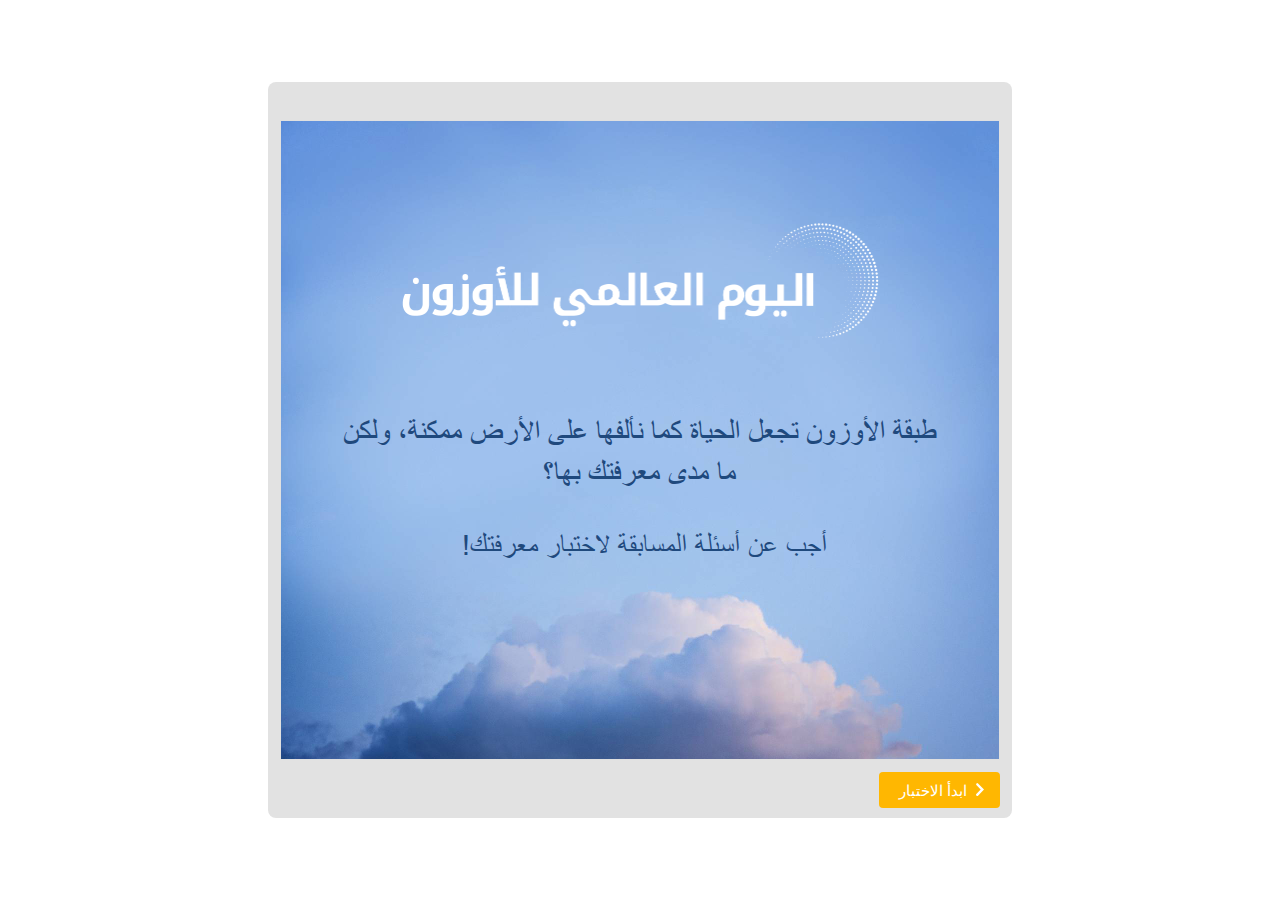
<file: V4/quiz/ar/index.html>
<!DOCTYPE html>
<!-- Created with iSpring --><!-- 744 736 --><!--version 9.7.10.30004 --><!--type html --><!--mainFolder  --><!--content quiz -->
<html>
<head>
	<meta http-equiv="X-UA-Compatible" content="IE=edge"/>
	<script src="data/browsersupport.js"></script>
	<meta http-equiv="Content-Type" content="text/html;charset=utf-8"/>
	<meta name="viewport" content="width=device-width,initial-scale=1,minimum-scale=1,maximum-scale=1,user-scalable=no"/>
	<meta name="format-detection" content="telephone=no"/>
	<meta name="apple-mobile-web-app-capable" content="yes"/>
	<meta name="apple-mobile-web-app-status-bar-style" content="black"/>
	<meta name="msapplication-tap-highlight" content="no" />
	<title>World Ozone Day Quiz</title>
	<link rel="apple-touch-icon-precomposed" href="data/apple-touch-icon.png"/>
	<link rel="shortcut icon" type="image/ico" href="data/favicon.ico"/>
	<style>
		body {
			width: 100%;
			height: 100%;
		}
		
		#preloader {
			width: 50px;
			height: 50px;
			position: absolute;
			top: 0;
			left: 0;
			bottom: 0;
			right: 0;
			margin: auto;
			border-radius: 10px;
			background-color: rgba(0, 0, 0, 0.5);
		}
		
		#preloader::after {
			content: '';
			position: absolute;
			background: url([data-uri]);
			background-size: cover;
			top: 0;
			left: 0;
			bottom: 0;
			right: 0;
			animation: preloader_spin 1s infinite linear;
			-webkit-animation: preloader_spin 1s infinite linear;
		}
		
		@keyframes preloader_spin { 0% {transform: rotate(0deg);} 100% {transform: rotate(360deg);} }
		@-webkit-keyframes preloader_spin { 0% {-webkit-transform: rotate(0deg);} 100% {-webkit-transform: rotate(360deg);}}
	</style>
	
    <script src="../functions.js"></script>
    <link rel="stylesheet" href="../styles.css" />
</head>
<body onload="determineScreensizeQuiz()">
	<div id="preloader"></div>
	<div id="content"></div>
	<script src="data/player.js?s=9dodkzydb91o-z3k2l8k0nd1u"></script>
	<script>
		var data = "[base64]/[base64]/Ysdis2Kkg2KfZhNmG2KzYp9itPC9zcGFuPjwvcD4iLCJhIjoiPHA+2K/[base64]/Ysdis2KrZgzwvc3Bhbj48L3A+IiwiYSI6IjxwPtiv2LHYrNiq2YM8L3A+IiwiciI6W10sImQiOlsi2K/[base64]/[base64]/[base64]/Ysdis2KrZgzwvc3Bhbj48L3A+IiwiYSI6IjxwPtiv2LHYrNiq2YM8L3A+IiwiciI6W10sImQiOlsi2K/[base64]/[base64]/[base64]/Ysdi5INi32KjZiti52Yog2LrZitixINmF2LHYptmKINmK2K3Ziti3INio2KfZhNij2LHYtjwvc3Bhbj48L3A+IiwiYSI6IjxwPtiv2LHYuSDYt9io2YrYudmKINi62YrYsSDZhdix2KbZiiDZitit2YrYtyDYqNin2YTYo9ix2LY8L3A+IiwiciI6W10sImQiOlsi2K/[base64]/[base64]/[base64]/[base64]/[base64]/ZiSDZhNmF2LPYqtmI2YrYp9iqINi52KfZhNmK2Kkg2YXZhiDYp9mE2KPYtNi52Kkg2YHZiNmCINin2YTYqNmG2YHYs9is2YrYqSDZitmH2K/[base64]/[base64]/[base64]/[base64]/[base64]/[base64]/[base64]/[base64]/[base64]/YqSDZgdmI2YIg2KfZhNmC2KfYsdipINin2YTZgti32KjZitipINin2YTYrNmG2YjYqNmK2KkuINmI2YPYp9mGINin2YTYp9iz2KrZhtmB2KfYryDYtNiv2YrYr9in2Ysg2YTYr9ix2KzYqSDYpdit2K/[base64]/ZhdinINio2K/[base64]/YqSDZgdmI2YIg2KfZhNmC2KfYsdipINin2YTZgti32KjZitipINin2YTYrNmG2YjYqNmK2KkuINmI2YPYp9mGINin2YTYp9iz2KrZhtmB2KfYryDYtNiv2YrYr9in2Ysg2YTYr9ix2KzYqSDYpdit2K/[base64]/ZhdinINio2K/[base64]/YqSDZgdmI2YIg2KfZhNmC2KfYsdipINin2YTZgti32KjZitipINin2YTYrNmG2YjYqNmK2KkuINmI2YPYp9mGINin2YTYp9iz2KrZhtmB2KfYryDYtNiv2YrYr9in2Ysg2YTYr9ix2KzYqSDYpdit2K/[base64]/ZhdinINio2K/[base64]/Ys9iq2YbZgdmO2K8g2KjYtNiv2Kkg2YHZiNmCINin2YTZgtin2LHYqSDYp9mE2YLYt9io2YrYqSDYp9mE2KzZhtmI2KjZitipLiDZiNmD2KfZhiDYp9mE2KfYs9iq2YbZgdin2K8g2LTYr9mK2K/Yp9mLINmE2K/Ysdis2Kkg2KXYrdiv2KfYqyDigJnigJnYq9mC2KjigJjigJgg2YHZiiDYt9io2YLYqSDYp9mE2KPZiNiy2YjZhiDZgdmKINin2YTYutmE2KfZgSDYp9mE2KzZiNmKINmE2YTYo9ix2LYuINmB2Yog2KfZhNio2K/[base64]/Yp9mLINmE2K/[base64]/[base64]/[base64]/Yp9mGINin2YTYo9mI2LLZiNmGLiDZiNiq2Y/[base64]/Yp9mGINin2YTYo9mI2LLZiNmGLiDZiNiq2Y/[base64]/YqSDZhNmE2KPZiNiy2YjZhi4g2YjZhdix2YPYqNin2Kog2KfZhNmD2LHYqNmI2YYg2KfZhNmD2YTZiNix2YjZgdmE2YjYsdmK2Kkg2YfZiiDYo9mH2YUg2KfZhNmF2YjYp9ivINin2YTZhdiz2KrZhtmB2K/YqSDZhNmE2KPZiNiy2YjZhiDZhNij2YbZh9inINiq2LPYqtiu2K/[base64]/[base64]/ZhSDZhdmI2KfYryDYo9iu2LHZiSDZhdiz2KrZhtmB2K/YqSDZhNmE2KPZiNiy2YjZhiDZgdmKINmE2YjYrdin2Kog2YLZitin2K/[base64]/YqSDZhNmE2KPZiNiy2YjZhiDYp9mE2YXYs9mF2KfYqSDYqNin2YTZh9in2YTZiNmG2KfYqiDYqtmP2LPYqtiu2K/[base64]/ZhSDZhdmI2KfYryDYo9iu2LHZiSDZhdiz2KrZhtmB2K/YqSDZhNmE2KPZiNiy2YjZhiDZgdmKINmE2YjYrdin2Kog2YLZitin2K/[base64]/YqSDZhNmE2KPZiNiy2YjZhiDYp9mE2YXYs9mF2KfYqSDYqNin2YTZh9in2YTZiNmG2KfYqiDYqtmP2LPYqtiu2K/[base64]/[base64]/ZhSDZhdmI2KfYryDYo9iu2LHZiSDZhdiz2KrZhtmB2K/YqSDZhNmE2KPZiNiy2YjZhiDZgdmKINmE2YjYrdin2Kog2YLZitin2K/[base64]/YqSDZhNmE2KPZiNiy2YjZhiDYp9mE2YXYs9mF2KfYqSDYqNin2YTZh9in2YTZiNmG2KfYqiDYqtmP2LPYqtiu2K/[base64]/ZhSDZhdmI2KfYryDYo9iu2LHZiSDZhdiz2KrZhtmB2K/YqSDZhNmE2KPZiNiy2YjZhiDZgdmKINmE2YjYrdin2Kog2YLZitin2K/[base64]/YqSDZhNmE2KPZiNiy2YjZhiDYp9mE2YXYs9mF2KfYqSDYqNin2YTZh9in2YTZiNmG2KfYqiDYqtmP2LPYqtiu2K/[base64]/[base64]/[base64]/[base64]/[base64]/[base64]/[base64]/ZiNi22Y7YuSDYttmI2KfYqNi3INmE2KfYs9iq2K7Yr9in2YUg2KfZhNmF2YjYp9ivINin2YTZhdiz2KrZhtmB2K/[base64]/[base64]/ZiNi22Y7YuSDYttmI2KfYqNi3INmE2KfYs9iq2K7Yr9in2YUg2KfZhNmF2YjYp9ivINin2YTZhdiz2KrZhtmB2K/[base64]/[base64]/[base64]/Yp9iqINmC2YjZitipINmI2KjYr9mI2YYg2LbZiNin2KjYtyDZgdi52KfZhNipINmD2KfZhtiqINiz2KrYqtiz2KjYqCDZgdmKINi52LXYsSDYrNmE2YrYr9mKINis2K/[base64]/YqSDYp9mE2KrYs9io2Kgg2YHZiiDYp9mE2KfYrdiq2KjYp9izINin2YTYrdix2KfYsdmKINmI2YTZiNmE2Kcg2KfZhNi22YjYp9io2Lcg2KfZhNmB2LnYp9mE2Kkg2YTZg9in2YbYqiDYqtiz2KjYqNiqINmB2Yog2LLZitin2K/[base64]/[base64]/[base64]/[base64]/[base64]/ZiNmGINit2K/ZiNirINiy2YrYp9iv2KfYqiDZgdmKINiv2LHYrNin2Kog2KfZhNit2LHYp9ix2Kkg2KrZgtiv2LEg2KjZhdinINmK2LLZitivINi52YYg2K/Ysdis2KrZitmGINmF2KbZiNmK2KrZitmGINmB2Yog2KfZhNmF2YbYp9i32YIg2KfZhNmF2K/[base64]/[base64]/[base64]/ZiNmGINit2K/ZiNirINiy2YrYp9iv2KfYqiDZgdmKINiv2LHYrNin2Kog2KfZhNit2LHYp9ix2Kkg2KrZgtiv2LEg2KjZhdinINmK2LLZitivINi52YYg2K/Ysdis2KrZitmGINmF2KbZiNmK2KrZitmGINmB2Yog2KfZhNmF2YbYp9i32YIg2KfZhNmF2K/[base64]/[base64]/Yp9iqINmB2Yog2K/Ysdis2KfYqiDYp9mE2K3Ysdin2LHYqSDYqtmC2K/[base64]/[base64]/Ysdis2KfYqiDZhdim2YjZitipINmB2Yog2KfZhNmC2LfYqCDYp9mE2LTZhdin2YTZijwvcD4iLCJyIjpbXSwiZCI6WyIg2YXYsdmD2KjYp9iqINin2YTZg9ix2KjZiNmGINin2YTZg9mE2YjYsdmI2YHZhNmI2LHZitipINi62KfYstin2Kog2LTYr9mK2K/[base64]/[base64]/[base64]/[base64]/Yp9ivINiq2YTZiNirINin2YTZh9mI2KfYoTwvc3Bhbj48L3A+IiwiYSI6IjxwPtiz2YrYstiv2KfYryDYqtmE2YjYqyDYp9mE2YfZiNin2KE8L3A+IiwiciI6W10sImQiOlsi2LPZitiy2K/[base64]/ZiSDZh9iw2Ycg2KfZhNi12YTYp9iqINmB2Yog2KPZhiDYqNi52LYg2KfZhNmF2YjYp9ivINin2YTZhdiz2KrZhtmB2K/YqSDZhNmE2KPZiNiy2YjZhtiMINmI2YXZhtmH2Kcg2YXYsdmD2KjYp9iqINin2YTZg9ix2KjZiNmGINin2YTZg9mE2YjYsdmI2YHZhNmI2LHZitip2Iwg2LrYp9iy2KfYqiDZhdiz2KjYqNipINmE2YTYp9it2KrYqNin2LMg2KfZhNit2LHYp9ix2Yog2KfZhNi02K/[base64]/[base64]/[base64]/[base64]/YpzwvcD4iLCJyIjpbXSwiZCI6WyLZhNin2Iwg2KfYs9iq2YbZgdin2K8g2KfZhNij2YjYstmI2YYg2YTZitizINin2YTYs9io2Kgg2KfZhNix2KbZitiz2Yog2YTYqti62YrYsSDYp9mE2YXZhtin2K4g2KfZhNi52KfZhNmF2YrYjCDZhNmD2YYg2YTYo9it2K/[base64]/[base64]/[base64]/[base64]/[base64]/[base64]/[base64]/ZiSDZh9iw2Ycg2KfZhNi12YTYp9iqINmB2Yog2KPZhiDYqNi52LYg2KfZhNmF2YjYp9ivINin2YTZhdiz2KrZhtmB2K/YqSDZhNmE2KPZiNiy2YjZhtiMINmI2YXZhtmH2Kcg2YXYsdmD2KjYp9iqINin2YTZg9ix2KjZiNmGINin2YTZg9mE2YjYsdmI2YHZhNmI2LHZitip2Iwg2LrYp9iy2KfYqiDZhdiz2KjYqNipINmE2YTYp9it2KrYqNin2LMg2KfZhNit2LHYp9ix2Yog2KfZhNi02K/[base64]/[base64]/ZiSDZh9iw2Ycg2KfZhNi12YTYp9iqINmB2Yog2KPZhiDYqNi52LYg2KfZhNmF2YjYp9ivINin2YTZhdiz2KrZhtmB2K/YqSDZhNmE2KPZiNiy2YjZhtiMINmI2YXZhtmH2Kcg2YXYsdmD2KjYp9iqINin2YTZg9ix2KjZiNmGINin2YTZg9mE2YjYsdmI2YHZhNmI2LHZitip2Iwg2LrYp9iy2KfYqiDZhdiz2KjYqNipINmE2YTYp9it2KrYqNin2LMg2KfZhNit2LHYp9ix2Yog2KfZhNi02K/[base64]/[base64]/ZiSDZh9iw2Ycg2KfZhNi12YTYp9iqINmB2Yog2KPZhiDYqNi52LYg2KfZhNmF2YjYp9ivINin2YTZhdiz2KrZhtmB2K/YqSDZhNmE2KPZiNiy2YjZhtiMINmI2YXZhtmH2Kcg2YXYsdmD2KjYp9iqINin2YTZg9ix2KjZiNmGINin2YTZg9mE2YjYsdmI2YHZhNmI2LHZitip2Iwg2LrYp9iy2KfYqiDZhdiz2KjYqNipINmE2YTYp9it2KrYqNin2LMg2KfZhNit2LHYp9ix2Yog2KfZhNi02K/[base64]/[base64]/ZiSDZh9iw2Ycg2KfZhNi12YTYp9iqINmB2Yog2KPZhiDYqNi52LYg2KfZhNmF2YjYp9ivINin2YTZhdiz2KrZhtmB2K/YqSDZhNmE2KPZiNiy2YjZhtiMINmI2YXZhtmH2Kcg2YXYsdmD2KjYp9iqINin2YTZg9ix2KjZiNmGINin2YTZg9mE2YjYsdmI2YHZhNmI2LHZitip2Iwg2LrYp9iy2KfYqiDZhdiz2KjYqNipINmE2YTYp9it2KrYqNin2LMg2KfZhNit2LHYp9ix2Yog2KfZhNi02K/[base64]/[base64]/[base64]/[base64]/Yp9mLINmB2Yog2KfZhNij2YjYstmI2YYg2YHZiNmCINmF2YbYt9mC2Kkg2KfZhNmC2LfYqCDYp9mE2KzZhtmI2KjZii4g2YjYqtit2LXZhCDYudmE2Ykg2KPYr9in2Kkg2KzYr9mK2K/[base64]/[base64]/[base64]/Yq9iqINmG2KrYp9im2Kwg2YfYsNmHINin2YTYr9ix2KfYs9ipINi22KzYqSDZg9io2YrYsdipINmI2KzYudmE2Kog2KfZhNi52KfZhNmFINmK2KrYrdivINmE2YTYqtmI2LXZhCDYpdmE2Ykg2K3ZhC4g2YjZgtivINin2LPYqtmG2K/ZiNinINmB2Yog2K/[base64]/Yp9ipINis2K/Zitiv2Kkg2YTZg9mG2YfYpyDYo9i42YfYsdiqINin2YTZhtiq2KfYptisINiw2KfYqtmH2KcuINmI2LnZhNmJINmF2K/Yp9ixINin2YTYs9mG2YjYp9iqINin2YTYrtmF2LMg2KfZhNiq2KfZhNmK2Kkg2KrYudin2YjZhiDYrNmIINmB2LHZhdin2YYg2YjYrNmI2YbYp9ir2KfZhiDYtNin2YbZg9mE2YrZhiDZiNio2LHZitin2YYg2LrYp9ix2K/[base64]/[base64]/[base64]/[base64]/[base64]/[base64]/[base64]/Yp9ipINis2K/Zitiv2Kkg2YTZg9mG2YfYpyDYo9i42YfYsdiqINin2YTZhtiq2KfYptisINiw2KfYqtmH2KcuINmI2LnZhNmJINmF2K/Yp9ixINin2YTYs9mG2YjYp9iqINin2YTYrtmF2LMg2KfZhNiq2KfZhNmK2Kkg2KrYudin2YjZhiDYrNmIINmB2LHZhdin2YYg2YjYrNmI2YbYp9ir2KfZhiDYtNin2YbZg9mE2YrZhiDZiNio2LHZitin2YYg2LrYp9ix2K/[base64]/[base64]/Yp9mLINmB2Yog2KfZhNij2YjYstmI2YYg2YHZiNmCINmF2YbYt9mC2Kkg2KfZhNmC2LfYqCDYp9mE2KzZhtmI2KjZii4g2YjYqtit2LXZhCDYudmE2Ykg2KPYr9in2Kkg2KzYr9mK2K/[base64]/[base64]/Yq9iqINmG2KrYp9im2Kwg2YfYsNmHINin2YTYr9ix2KfYs9ipINi22KzYqSDZg9io2YrYsdipINmI2KzYudmE2Kog2KfZhNi52KfZhNmFINmK2KrYrdivINmE2YTYqtmI2LXZhCDYpdmE2Ykg2K3ZhC4g2YjZgtivINin2LPYqtmG2K/ZiNinINmB2Yog2K/[base64]/[base64]/[base64]/YsdmH2Kcg2KfZhNiz2YrYp9ix2KfYqjwvcD4iLCJyIjpbXSwiZCI6WyLYp9mE2KfYqtmB2KfZgtmK2Kkg2KfZhNij2YjYsdmI2KjZitipINmE2K3Zhdin2YrYqSDYp9mE2KPZiNiy2YjZhiDZhNmE2KrYrtmE2LUg2KfZhNiq2K/[base64]/[base64]/[base64]/ZhdmQ2K/YqiDYp9iq2YHYp9mC2YrYqSDZgdmK2YrZhtinINmE2K3Zhdin2YrYqSDYt9io2YLYqSDYp9mE2KPZiNiy2YjZhiDYudin2YUgMTk4NSDZiNiv2K7ZhNiqINit2YrYsiDYp9mE2YbZgdin2LAg2LnYp9mFIDE5ODguINmI2YjYp9mB2YLYqiDYp9mE2K/[base64]/ZhdmQ2K/YqiDYp9iq2YHYp9mC2YrYqSDZgdmK2YrZhtinINmE2K3Zhdin2YrYqSDYt9io2YLYqSDYp9mE2KPZiNiy2YjZhiDYudin2YUgMTk4NSDZiNiv2K7ZhNiqINit2YrYsiDYp9mE2YbZgdin2LAg2LnYp9mFIDE5ODguINmI2YjYp9mB2YLYqiDYp9mE2K/[base64]/[base64]/[base64]/[base64]/[base64]/[base64]/[base64]/[base64]/[base64]/[base64]/[base64]/[base64]/[base64]/[base64]/ZitmEINmD2YrYutin2YTZiiDYr9mI2YYg2LLZitin2K/YqSDYr9ix2KzYp9iqINin2YTYrdix2KfYsdipINio2YXYpyDZiti12YQg2KXZhNmJIDAuNCDYr9ix2KzYqSDZhdim2YjZitipLiDZiNi52YTYp9mI2Kkg2LnZhNmJINiw2YTZg9iMINmB2KXZhiDYqti52K/ZitmEINmD2YrYutin2YTZiiDZitiq2YrYrSDZgdix2LXYp9mLINis2K/Zitiv2Kkg2YTYrdmB2LIg2KrYt9mI2YrYsSDZiNin2LPYqtiu2K/Yp9mFINiq2YPZhtmI2YTZiNis2YrYp9iqINiq2YPZitmK2YEg2KfZhNmH2YjYp9ihINmI2KfZhNiq2KjYsdmK2K8g2KfZhNiq2Yog2KrYqtiz2YUg2KjZg9mB2KfYodipINin2YTYt9in2YLYqS4g2YjZhdmGINi02KPZhiDYp9mE2K3YryDZhdmGINin2LPYqtiu2K/[base64]/[base64]/ZiNmE2Yog2YXZhiDYrtmE2KfZhCDYqti52K/[base64]/[base64]/[base64]/[base64]/ZhCDZhdis2YXZiNi5INin2YbYqNi52KfYq9in2Kog2LrYp9iy2KfYqiDYp9mE2KfYrdiq2KjYp9izINin2YTYrdix2KfYsdmKINin2YTYudin2YTZhdmK2Kkg2LnZhNmJINmF2K/[base64]/ZiNmE2Yog2YXZhiDYrtmE2KfZhCDYqti52K/[base64]/[base64]/[base64]/[base64]/ZhCDZhdis2YXZiNi5INin2YbYqNi52KfYq9in2Kog2LrYp9iy2KfYqiDYp9mE2KfYrdiq2KjYp9izINin2YTYrdix2KfYsdmKINin2YTYudin2YTZhdmK2Kkg2LnZhNmJINmF2K/[base64]/YudmFINin2YTYqti52KfZiNmGINin2YTYr9mI2YTZiiDZhdmGINiu2YTYp9mEINiq2LnYr9mK2YQg2YPZiti62KfZhNmKINin2YTYsNmKINin2LnYqtmP2YXZkNivINi52KfZhSAyMDE2LiDZiNmK2LbYuSDYqti52K/ZitmEINmD2YrYutin2YTZiiDYttmI2KfYqNi3INmE2YXYsdmD2KjYp9iqINin2YTZg9ix2KjZiNmGINin2YTZh9mK2K/[base64]/YsdmI2YHZhNmI2LHZitipINi02K/Zitiv2Kkg2KfZhNiq2LPYqNioINmB2Yog2KfZhNin2K3Yqtio2KfYsyDYp9mE2K3Ysdin2LHZii4g2YjZhdmGINiu2YTYp9mEINmI2LbYuSDYttmI2KfYqNi3INmE2YfYp9iMINmI2KrYtNis2YrYuSDYqti32YjZitixINio2K/Yp9im2YQg2KLZhdmG2Kkg2LnZhNmJINin2YTZhdmG2KfYriDZhNmE2YXZiNin2K8g2KfZhNmF2LPYqtmG2YHYr9ipINmE2YTYo9mI2LLZiNmG2Iwg2YHZhdmGINin2YTZhdiq2YjZgti5INij2YYg2YrYrdmI2YQg2KrYudiv2YrZhCDZg9mK2LrYp9mE2Yog2K/ZiNmGINiy2YrYp9iv2Kkg2K/Ysdis2KfYqiDYp9mE2K3Ysdin2LHYqSDYqNmF2Kcg2YrYtdmEINil2YTZiSAwLjQg2K/[base64]/Zh9inLiDZiNmF2YYg2KfZhNmF2YXZg9mGINij2YYg2YrYpNiv2Yog2KfZhNiu2YHYtiDYp9mE2KrYr9ix2YrYrNmKINmE2YXYsdmD2KjYp9iqINin2YTZg9ix2KjZiNmGINin2YTZh9mK2K/[base64]/ZiSDYp9mE2LPZhtmI2KfYqiDYp9mE2KPYsdio2LnZitmGINin2YTZgtin2K/[base64]/[base64]/[base64]/[base64]/[base64]/ZitmEINmD2YrYutin2YTZiiDYr9mI2YYg2LLZitin2K/YqSDYr9ix2KzYp9iqINin2YTYrdix2KfYsdipINio2YXYpyDZiti12YQg2KXZhNmJIDAuNCDYr9ix2KzYqSDZhdim2YjZitipLiDZiNi52YTYp9mI2Kkg2LnZhNmJINiw2YTZg9iMINmB2KXZhiDYqti52K/ZitmEINmD2YrYutin2YTZiiDZitiq2YrYrSDZgdix2LXYp9mLINis2K/Zitiv2Kkg2YTYrdmB2LIg2KrYt9mI2YrYsSDZiNin2LPYqtiu2K/Yp9mFINiq2YPZhtmI2YTZiNis2YrYp9iqINiq2YPZitmK2YEg2KfZhNmH2YjYp9ihINmI2KfZhNiq2KjYsdmK2K8g2KfZhNiq2Yog2KrYqtiz2YUg2KjZg9mB2KfYodipINin2YTYt9in2YLYqS4g2YjZhdmGINi02KPZhiDYp9mE2K3YryDZhdmGINin2LPYqtiu2K/[base64]/[base64]/[base64]/[base64]/[base64]/[base64]/ZitmEINmD2YrYutin2YTZiiDYr9mI2YYg2LLZitin2K/YqSDYr9ix2KzYp9iqINin2YTYrdix2KfYsdipINio2YXYpyDZiti12YQg2KXZhNmJIDAuNCDYr9ix2KzYqSDZhdim2YjZitipLiDZiNi52YTYp9mI2Kkg2LnZhNmJINiw2YTZg9iMINmB2KXZhiDYqti52K/ZitmEINmD2YrYutin2YTZiiDZitiq2YrYrSDZgdix2LXYp9mLINis2K/Zitiv2Kkg2YTYrdmB2LIg2KrYt9mI2YrYsSDZiNin2LPYqtiu2K/Yp9mFINiq2YPZhtmI2YTZiNis2YrYp9iqINiq2YPZitmK2YEg2KfZhNmH2YjYp9ihINmI2KfZhNiq2KjYsdmK2K8g2KfZhNiq2Yog2KrYqtiz2YUg2KjZg9mB2KfYodipINin2YTYt9in2YLYqS4g2YjZhdmGINi02KPZhiDYp9mE2K3YryDZhdmGINin2LPYqtiu2K/[base64]/[base64]/[base64]/[base64]/ZitmF2Kkg2KjYp9mG2KrYuNin2YU8L3NwYW4+PC9wPiIsImEiOiI8cD7YtdmK2KfZhtipINin2YTZhdi52K/Yp9iqINin2YTZgtiv2YrZhdipINio2KfZhtiq2LjYp9mFPC9wPiIsInIiOltdLCJkIjpbIti12YrYp9mG2Kkg2KfZhNmF2LnYr9in2Kog2KfZhNmC2K/[base64]/[base64]/YqSDZhNmE2KPZiNiy2YjZhi4g2YjYqNin2YTYqtit2YTZiiDYqNin2YTZhdiz2KTZiNmE2YrYqSDZgdmKINin2LPYqtiu2K/[base64]/[base64]/[base64]/[base64]/[base64]/[base64]/[base64]/[base64]/[base64]/[base64]/Yp9iqINin2YTYo9mC2K/[base64]/[base64]/Yp9iqINin2YTYo9mC2K/[base64]/[base64]/[base64]/[base64]/[base64]/[base64]/YryDZhNmE2KfYrtiq2KjYp9ixIiwiUEJfUkVTVU1FX1FVSVpfU1RBVEVfTUVTU0FHRSI6IldvdWxkIHlvdSBsaWtlIHRvIHJlc3VtZSB3aGVyZSB5b3UgbGVmdCBvZmY/[base64]/YqSDYp9mE2YXYrdin2YjZhNip2J8iLCJQQl9TRU5EX1JFUE9SVF9UT19VUkxfRkFJTEVEIjoi2YHYtNmEINmB2Yog2KXYsdiz2KfZhCDZhtiq2KfYptisINin2YTYp9iu2KrYqNin2LEg2KXZhNmJINin2YTYrtin2K/[base64]/ZiNmGINil2KzYp9io2KkuINmH2YQg2KrYsdi62Kgg2YHZiiDYp9mE2YXYqtin2KjYudipINio2K/[base64]/[base64]/[base64]";
		QuizPlayer.start("content", "9dodkzydb91o-z3k2l8k0nd1u", data, 1, "https://s4.ispringsolutions.com", false, false, "never", function(player) {
			player.initializationCompleteEvent().addHandler(function() {
				var preloader = document.getElementById("preloader");
				preloader.parentNode.removeChild(preloader);
			})
		});
	</script>
</body>
</html>
</file>
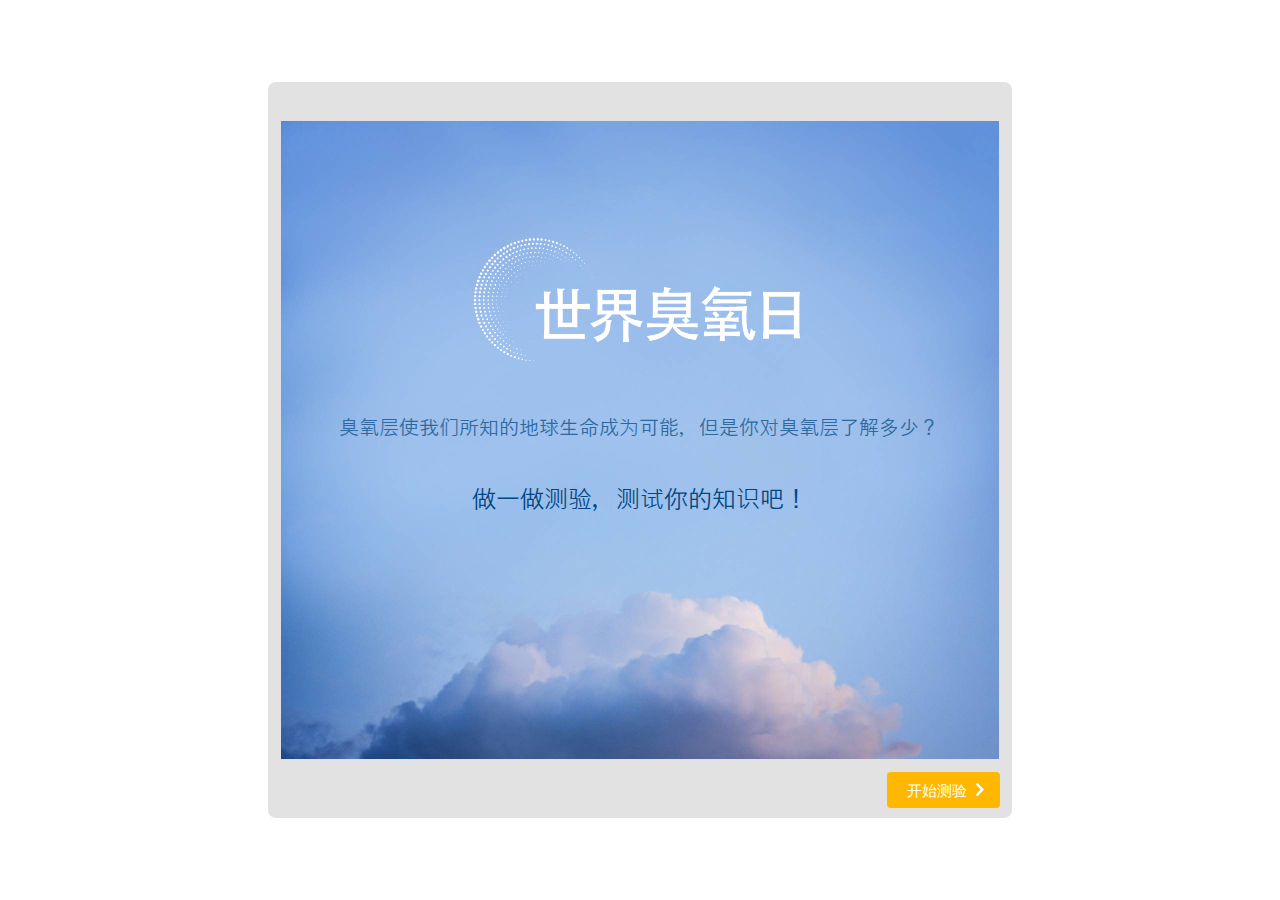
<file: V4/quiz/ch/index.html>
<!DOCTYPE html>
<!-- Created with iSpring --><!-- 744 736 --><!--version 9.7.10.30004 --><!--type html --><!--mainFolder  --><!--content quiz -->
<html>
<head>
	<meta http-equiv="X-UA-Compatible" content="IE=edge"/>
	<script src="data/browsersupport.js"></script>
	<meta http-equiv="Content-Type" content="text/html;charset=utf-8"/>
	<meta name="viewport" content="width=device-width,initial-scale=1,minimum-scale=1,maximum-scale=1,user-scalable=no"/>
	<meta name="format-detection" content="telephone=no"/>
	<meta name="apple-mobile-web-app-capable" content="yes"/>
	<meta name="apple-mobile-web-app-status-bar-style" content="black"/>
	<meta name="msapplication-tap-highlight" content="no" />
	<title>World Ozone Day Quiz</title>
	<link rel="apple-touch-icon-precomposed" href="data/apple-touch-icon.png"/>
	<link rel="shortcut icon" type="image/ico" href="data/favicon.ico"/>
	<style>
		body {
			width: 100%;
			height: 100%;
		}
		
		#preloader {
			width: 50px;
			height: 50px;
			position: absolute;
			top: 0;
			left: 0;
			bottom: 0;
			right: 0;
			margin: auto;
			border-radius: 10px;
			background-color: rgba(0, 0, 0, 0.5);
		}
		
		#preloader::after {
			content: '';
			position: absolute;
			background: url([data-uri]);
			background-size: cover;
			top: 0;
			left: 0;
			bottom: 0;
			right: 0;
			animation: preloader_spin 1s infinite linear;
			-webkit-animation: preloader_spin 1s infinite linear;
		}
		
		@keyframes preloader_spin { 0% {transform: rotate(0deg);} 100% {transform: rotate(360deg);} }
		@-webkit-keyframes preloader_spin { 0% {-webkit-transform: rotate(0deg);} 100% {-webkit-transform: rotate(360deg);}}
	</style>
	    <script src="../functions.js"></script>
		<link rel="stylesheet" href="../styles.css" />
</head>
<body onload="determineScreensizeQuiz()">
	<div id="preloader"></div>
	<div id="content"></div>
	<script src="data/player.js?s=3dpvwn5tpjz3-qocr342e9xns"></script>
	<script>
		var data = "[base64]/miJHku6zmiYDnn6XnmoTlnLDnkIPnlJ/lkb3miJDkuLrlj6/og73vvIzkvYbmmK/kvaDlr7noh63msKflsYLkuobop6PlpJrlsJHvvJ88L3NwYW4+PC9wPiIsImEiOiI8cD7oh63msKflsYLkvb/miJHku6zmiYDnn6XnmoTlnLDnkIPnlJ/lkb3miJDkuLrlj6/og73vvIzkvYbmmK/kvaDlr7noh63msKflsYLkuobop6PlpJrlsJHvvJ88L3A+IiwiciI6W10sImQiOlsi6Iet5rCn5bGC5L2/[base64]/[base64]/[base64]/oh63msKfovr7kurrvvIE8YnI+6KaB6L+b5LiA5q2l5LqG6Kej5pyJ6Laj55qE6Iet5rCn55+l6K+G77yM6K+36K6/[base64]/[base64]/[base64]/[base64]/[base64]/[base64]/[base64]/lrZDnu4TmiJDnmoTmsJTkvZM8L3NwYW4+PC9wPiIsImEiOiI8cD7kuIDnp43nlLEz5Liq5rCn5Y6f5a2Q57uE5oiQ55qE5rCU5L2TPC9wPiIsInIiOltdLCJkIjpbIuS4gOenjeeUsTPkuKrmsKfljp/[base64]/nmoTvvIzkvYbkuZ/lnKjlpKfmsJTlsYLkuK3ovoPkvY7lpITnlLHkurrnsbvmtLvliqjkuqfnlJ/[base64]/nmoTvvIzkvYbkuZ/lnKjlpKfmsJTlsYLkuK3ovoPkvY7lpITnlLHkurrnsbvmtLvliqjkuqfnlJ/jgII8L3A+IiwiciI6W10sImQiOlsi6Iet5rCn77yITzPvvInmmK/kuIDnp43msJTkvZPvvIzliIblrZDnlLHkuInkuKrmsKfljp/lrZDnu4TmiJDjgILmiJHku6zlkbzlkLjnmoTmsKfmsJTvvIhPMu+8ieeahOWIhuWtkOWPqueUseS4pOS4quawp+WOn+WtkOe7hOaIkOOAguiHreawp+awlOS9k+aYr+WcqOi3neemu+WcsOihqDE16IezMzXlhazph4znmoTlubPmtYHlsYLkuK3oh6rnhLbkuqfnlJ/nmoTvvIzkvYbkuZ/lnKjlpKfmsJTlsYLkuK3ovoPkvY7lpITnlLHkurrnsbvmtLvliqjkuqfnlJ/[base64]/lrZDnu4TmiJDjgILoh63msKfmsJTkvZPmmK/[base64]/kuIDnp43msJTkvZPvvIzliIblrZDnlLHkuInkuKrmsKfljp/[base64]/pmpw8L3NwYW4+PC9wPiIsImEiOiI8cD7lnLDnkIPlkajlm7TnmoTkuIDpgZPlpKnnhLbnmoTml6DlvaLlsY/[base64]/[base64]/[base64]/pmpznmoTkvZznlKjvvIzkv53miqTmiJHku6zlhY3lj5flpKrpmLPmnInlrrPntKvlpJbnur/ovpDlsITnmoTljbHlrrPjgILplb/mnJ/mjqXop6bpq5jlvLrluqbntKvlpJbnur/ovpDlsITkvJrlqIHog4HkurrnsbvlgaXlurfvvIzlubbmjZ/lrrPlpKflpJrmlbDliqjmpI3nianlkozlvq7nlJ/nianvvIzlm6DmraToh63msKflsYLkv53miqTnnYDlnLDnkIPkuIrnmoTmiYDmnInnlJ/lkb3jgII8L3A+IiwiciI6W10sImQiOlsi6Iet5rCn5bGC5piv5bmz5rWB5bGC5Lit6Iet5rCn5rWT5bqm6L6D6auY55qE5Yy65Z+f77yM6Led5Zyw55CD6KGo6Z2iMTXoh7MzNeWFrOmHjOOAguWug+i1t+edgOaXoOW9ouWxj+manOeahOS9nOeUqO+8jOS/[base64]/[base64]/lubPmtYHlsYLkuK3oh63msKfmtZPluqbovoPpq5jnmoTljLrln5/[base64]/6L6Q5bCE55qE5Y2x5a6z44CC6ZW/5pyf5o6l6Kem6auY5by65bqm57Sr5aSW57q/[base64]/pmpznmoTkvZznlKjvvIzkv53miqTmiJHku6zlhY3lj5flpKrpmLPmnInlrrPntKvlpJbnur/ovpDlsITnmoTljbHlrrPjgILplb/mnJ/mjqXop6bpq5jlvLrluqbntKvlpJbnur/ovpDlsITkvJrlqIHog4HkurrnsbvlgaXlurfvvIzlubbmjZ/lrrPlpKflpJrmlbDliqjmpI3nianlkozlvq7nlJ/nianvvIzlm6DmraToh63msKflsYLkv53miqTnnYDlnLDnkIPkuIrnmoTmiYDmnInnlJ/lkb3jgII8L3A+IiwiciI6W10sImQiOlsi6Iet5rCn5bGC5piv5bmz5rWB5bGC5Lit6Iet5rCn5rWT5bqm6L6D6auY55qE5Yy65Z+f77yM6Led5Zyw55CD6KGo6Z2iMTXoh7MzNeWFrOmHjOOAguWug+i1t+edgOaXoOW9ouWxj+manOeahOS9nOeUqO+8jOS/[base64]/[base64]/[base64]/oeS7luS7rOeahOaVsOaNru+8jOWboOS4uuiHreawp+awtOW5s+S4i+mZjeW+l+aegeW6puS4pemHje+8jOS8vOS5juaYr+S4jeWPr+iDveeahOOAguS9huaYr+W9k+S7luS7rOW8gOWni+avlOi+g+aVsOaNruaXtu+8jOWwseW+iOW/[base64]/vvIznp5Hlrablrrblj5HnjrDljZfmnoHkuIrnqbrnmoToh63msKfkuKXph43mjZ/[base64]/lvaLmiJDkuobkuIDkuKrigJzmtJ7igJ3jgILotbfliJ3vvIznp5Hlrablrrbku6XkuLrku6rlmajor7vmlbDmnInor6/vvIzkuI3nm7jkv6Hku5bku6znmoTmlbDmja7vvIzlm6DkuLroh63msKfmsLTlubPkuIvpmY3lvpfmnoHluqbkuKXph43vvIzkvLzkuY7mmK/kuI3lj6/og73nmoTjgILkvYbmmK/lvZPku5bku6zlvIDlp4vmr5TovoPmlbDmja7ml7bvvIzlsLHlvojlv6vmhI/[base64]/oeS7luS7rOeahOaVsOaNru+8jOWboOS4uuiHreawp+awtOW5s+S4i+mZjeW+l+aegeW6puS4pemHje+8jOS8vOS5juaYr+S4jeWPr+iDveeahOOAguS9huaYr+W9k+S7luS7rOW8gOWni+avlOi+g+aVsOaNruaXtu+8jOWwseW+iOW/[base64]/lm6DmmK/[base64]/meS6m+WMluWtpuWTgee7n+ensOS4uuiHreawp+a2iOiAl+eJqei0qOOAguWFqOawr+awn+eDg+aYr+acgOS4u+imgeeahOiHreawp+a2iOiAl+eJqei0qO+8jOWboOS4uui/[base64]/meS6m+WMluWtpuWTgee7n+ensOS4uuiHreawp+a2iOiAl+eJqei0qOOAguWFqOawr+awn+eDg+aYr+acgOS4u+imgeeahOiHreawp+a2iOiAl+eJqei0qO+8jOWboOS4uui/meexu+eJqei0qOeUqOS6juS4lueVjOWQhOWcsOS6uuS7rOaXpeW4uOS9v+eUqOeahOaVsOWNg+enjeS6p+WTge+8jOWmguWGsOeuseOAgeawlOmbvuWJguWSjOepuuiwg+etieOAgjwvcD4iLCJyIjpbXSwiZCI6WyLlhajmsK/msJ/ng4Plkozlhbbku5blkKvmnInmsK/miJbmurTnmoTkurrpgKDljJblrablk4Hooqvnoa7lrprkuLroh63msKfmjZ/lpLHnmoTkuLvopoHljp/lm6DjgILov5nkupvljJblrablk4Hnu5/np7DkuLroh63msKfmtojogJfnianotKjjgILlhajmsK/msJ/ng4PmmK/mnIDkuLvopoHnmoToh63msKfmtojogJfnianotKjvvIzlm6DkuLrov5nnsbvnianotKjnlKjkuo7kuJbnlYzlkITlnLDkurrku6zml6XluLjkvb/[base64]/[base64]/meS6m+WMluWtpuWTgee7n+ensOS4uuiHreawp+a2iOiAl+eJqei0qOOAguWFqOawr+awn+eDg+aYr+acgOS4u+imgeeahOiHreawp+a2iOiAl+eJqei0qO+8jOWboOS4uui/meexu+eJqei0qOeUqOS6juS4lueVjOWQhOWcsOS6uuS7rOaXpeW4uOS9v+eUqOeahOaVsOWNg+enjeS6p+WTge+8jOWmguWGsOeuseOAgeawlOmbvuWJguWSjOepuuiwg+etieOAgjwvcD4iLCJyIjpbXSwiZCI6WyLlhajmsK/msJ/ng4Plkozlhbbku5blkKvmnInmsK/miJbmurTnmoTkurrpgKDljJblrablk4Hooqvnoa7lrprkuLroh63msKfmjZ/lpLHnmoTkuLvopoHljp/lm6DjgILov5nkupvljJblrablk4Hnu5/np7DkuLroh63msKfmtojogJfnianotKjjgILlhajmsK/msJ/ng4PmmK/mnIDkuLvopoHnmoToh63msKfmtojogJfnianotKjvvIzlm6DkuLrov5nnsbvnianotKjnlKjkuo7kuJbnlYzlkITlnLDkurrku6zml6XluLjkvb/[base64]/5rOb55So5LqO5Yaw566x44CB56m66LCD44CB5rCU6Zu+572Q5ZKM5ZOu5ZaY5oKj6ICF5L2/55So55qE5ZC45YWl5Zmo44CC5L2G6L+Y5pyJ5YW25LuW6Iet5rCn5raI6ICX54mp6LSo55So5LqO5rG96L2m5Luq6KGo55uY77yM5oi/5bGL5ZKM5YaZ5a2X5qW855qE57ud57yY5rOh5rKr77yM54Ot5rC06ZSF54KJ77yM55Sa6Iez6Z6L5bqVISDlj6vlgZrlk4jpvpnnmoToh63msKfmtojogJfnianotKjkuZ/nlKjkuo7lhpvkuovln7rlnLDjgIHlip7lhazlrqTjgIHpo57mnLrlkozoiLnlj6rnmoTmtojpmLLorr7lpIfjgII8L3NwYW4+PC9wPiIsImEiOiI8cD7mnIDkuLvopoHnmoToh63msKfmtojogJfnianotKjmmK/lhajmsK/msJ/ng4PvvIzmm77lub/ms5vnlKjkuo7lhrDnrrHjgIHnqbrosIPjgIHmsJTpm77nvZDlkozlk67llpjmgqPogIXkvb/nlKjnmoTlkLjlhaXlmajjgILkvYbov5jmnInlhbbku5boh63msKfmtojogJfnianotKjnlKjkuo7msb3ovabku6rooajnm5jvvIzmiL/[base64]/lhajmsK/msJ/ng4PvvIzmm77lub/ms5vnlKjkuo7lhrDnrrHjgIHnqbrosIPjgIHmsJTpm77nvZDlkozlk67llpjmgqPogIXkvb/nlKjnmoTlkLjlhaXlmajjgILkvYbov5jmnInlhbbku5boh63msKfmtojogJfnianotKjnlKjkuo7msb3ovabku6rooajnm5jvvIzmiL/[base64]/[base64]/5rOb55So5LqO5Yaw566x44CB56m66LCD44CB5rCU6Zu+572Q5ZKM5ZOu5ZaY5oKj6ICF5L2/55So55qE5ZC45YWl5Zmo44CC5L2G6L+Y5pyJ5YW25LuW6Iet5rCn5raI6ICX54mp6LSo55So5LqO5rG96L2m5Luq6KGo55uY77yM5oi/5bGL5ZKM5YaZ5a2X5qW855qE57ud57yY5rOh5rKr77yM54Ot5rC06ZSF54KJ77yM55Sa6Iez6Z6L5bqVISDlj6vlgZrlk4jpvpnnmoToh63msKfmtojogJfnianotKjkuZ/nlKjkuo7lhpvkuovln7rlnLDjgIHlip7lhazlrqTjgIHpo57mnLrlkozoiLnlj6rnmoTmtojpmLLorr7lpIfjgII8L3A+IiwiciI6W10sImQiOlsi5pyA5Li76KaB55qE6Iet5rCn5raI6ICX54mp6LSo5piv5YWo5rCv5rCf54OD77yM5pu+5bm/5rOb55So5LqO5Yaw566x44CB56m66LCD44CB5rCU6Zu+572Q5ZKM5ZOu5ZaY5oKj6ICF5L2/55So55qE5ZC45YWl5Zmo44CC5L2G6L+Y5pyJ5YW25LuW6Iet5rCn5raI6ICX54mp6LSo55So5LqO5rG96L2m5Luq6KGo55uY77yM5oi/5bGL5ZKM5YaZ5a2X5qW855qE57ud57yY5rOh5rKr77yM54Ot5rC06ZSF54KJ77yM55Sa6Iez6Z6L5bqVISDlj6vlgZrlk4jpvpnnmoToh63msKfmtojogJfnianotKjkuZ/[base64]/[base64]/5rOb55So5LqO5Yaw566x44CB56m66LCD44CB5rCU6Zu+572Q5ZKM5ZOu5ZaY5oKj6ICF5L2/55So55qE5ZC45YWl5Zmo44CC5L2G6L+Y5pyJ5YW25LuW6Iet5rCn5raI6ICX54mp6LSo55So5LqO5rG96L2m5Luq6KGo55uY77yM5oi/5bGL5ZKM5YaZ5a2X5qW855qE57ud57yY5rOh5rKr77yM54Ot5rC06ZSF54KJ77yM55Sa6Iez6Z6L5bqVISDlj6vlgZrlk4jpvpnnmoToh63msKfmtojogJfnianotKjkuZ/nlKjkuo7lhpvkuovln7rlnLDjgIHlip7lhazlrqTjgIHpo57mnLrlkozoiLnlj6rnmoTmtojpmLLorr7lpIfjgII8L3A+IiwiciI6W10sImQiOlsi5pyA5Li76KaB55qE6Iet5rCn5raI6ICX54mp6LSo5piv5YWo5rCv5rCf54OD77yM5pu+5bm/5rOb55So5LqO5Yaw566x44CB56m66LCD44CB5rCU6Zu+572Q5ZKM5ZOu5ZaY5oKj6ICF5L2/55So55qE5ZC45YWl5Zmo44CC5L2G6L+Y5pyJ5YW25LuW6Iet5rCn5raI6ICX54mp6LSo55So5LqO5rG96L2m5Luq6KGo55uY77yM5oi/5bGL5ZKM5YaZ5a2X5qW855qE57ud57yY5rOh5rKr77yM54Ot5rC06ZSF54KJ77yM55Sa6Iez6Z6L5bqVISDlj6vlgZrlk4jpvpnnmoToh63msKfmtojogJfnianotKjkuZ/[base64]/[base64]/msJ/ng4PmmK/pnZ7luLjlvLrmlYjnmoTlhrfljbTliYLvvIzlpoLmnpzkuI3ov5vooYzmnInmlYjmjqfliLbvvIzlsIblr7zoh7Tlh7rnjrDmlrDnmoTlhrDmsrPml7bku6PjgII8L3NwYW4+PC9wPiIsImEiOiI8cD7lhajmsK/msJ/ng4PmmK/[base64]/m+ihjOacieaViOaOp+WItu+8jOWwhuWvvOiHtOWFqOeQg+Wkp+W5heWPmOaaluOAgjwvc3Bhbj48L3A+IiwiYSI6IjxwPuWFqOawr+awn+eDg+aYr+mdnuW4uOW8uuaViOeahOa4qeWupOawlOS9k++8jOWmguaenOS4jei/m+ihjOacieaViOaOp+WItu+8jOWwhuWvvOiHtOWFqOeQg+Wkp+W5heWPmOaaluOAgjwvcD4iLCJyIjpbXSwiZCI6WyLlhajmsK/msJ/ng4PmmK/[base64]/msJ/ng4PmmK/pnZ7luLjlvLrmlYjnmoTmuKnlrqTmsJTkvZPjgILlhbbkuK3kuIDnp43mmK/kuozmsJ/kuozmsK/nlLLng7fvvIzmuKnlrqTmlYjlupTmr5TkuozmsKfljJbnorPlvLrkuIDkuIflpJrlgI3jgILmqKHmi5/[base64]/msJ/ng4PmmK/pnZ7luLjlvLrmlYjnmoTmuKnlrqTmsJTkvZPjgILlhbbkuK3kuIDnp43mmK/kuozmsJ/kuozmsK/nlLLng7fvvIzmuKnlrqTmlYjlupTmr5TkuozmsKfljJbnorPlvLrkuIDkuIflpJrlgI3jgILmqKHmi5/[base64]/h+OAiuiSmeeJueWIqeWwlOiuruWumuS5puOAi+WvueWFqOawr+awn+eDg+i/[base64]/msJ/[base64]/kuozmsJ/kuozmsK/nlLLng7fvvIzmuKnlrqTmlYjlupTmr5TkuozmsKfljJbnorPlvLrkuIDkuIflpJrlgI3jgILmqKHmi5/[base64]/h+OAiuiSmeeJueWIqeWwlOiuruWumuS5puOAi+WvueWFqOawr+awn+eDg+i/[base64]/kvJrmgI7moLc/[base64]/[base64]/meenjeW9seWTjeOAguW8uueDiOeahOe0q+Wklue6v+i+kOWwhOi/[base64]/[base64]/meenjeW9seWTjeOAguW8uueDiOeahOe0q+Wklue6v+i+kOWwhOi/[base64]/plb/lkozkvZzniankuqfph4/lsIblj5fliLDlvLrng4jntKvlpJbnur/ovpDlsITnmoTlvbHlk43vvIzkvZzkuLrlpKfpg6jliIbmsLTkuIvnlJ/lkb3po5/nianmnaXmupDnmoTmta7muLjnlJ/niankuZ/kvJrlj5fliLDov5nnp43lvbHlk43jgILlvLrng4jnmoTntKvlpJbnur/ovpDlsITov5jkvJrmjZ/lnY/lu7rnrZHmnZDmlpnvvIzlpoLmnKjmnZDjgIHloZHmlpnjgIHmqaHog7bvvIznlJroh7PkuIDkupvlpKrpmLPog73nlLXmsaDmnb/kvb/[base64]/5ZKM5L2c54mp5Lqn6YeP5bCG5Y+X5Yiw5by654OI57Sr5aSW57q/6L6Q5bCE55qE5b2x5ZON77yM5L2c5Li65aSn6YOo5YiG5rC05LiL55Sf5ZG96aOf54mp5p2l5rqQ55qE5rWu5ri455Sf54mp5Lmf5Lya5Y+X5Yiw6L+Z56eN5b2x5ZON44CC5by654OI55qE57Sr5aSW57q/6L6Q5bCE6L+Y5Lya5o2f5Z2P5bu6562R5p2Q5paZ77yM5aaC5pyo5p2Q44CB5aGR5paZ44CB5qmh6IO277yM55Sa6Iez5LiA5Lqb5aSq6Ziz6IO955S15rGg5p2/5L2/55So55qE5p2Q5paZ44CCPC9zcGFuPjwvcD4iLCJhIjoiPHA+PGI+5LqU5Liq562U5qGI6YO95a+577yaPC9iPuWmguaenOS/[base64]/meenjeW9seWTjeOAguW8uueDiOeahOe0q+Wklue6v+i+kOWwhOi/[base64]/plb/lkozkvZzniankuqfph4/lsIblj5fliLDlvLrng4jntKvlpJbnur/ovpDlsITnmoTlvbHlk43vvIzkvZzkuLrlpKfpg6jliIbmsLTkuIvnlJ/lkb3po5/nianmnaXmupDnmoTmta7muLjnlJ/niankuZ/kvJrlj5fliLDov5nnp43lvbHlk43jgILlvLrng4jnmoTntKvlpJbnur/ovpDlsITov5jkvJrmjZ/lnY/lu7rnrZHmnZDmlpnvvIzlpoLmnKjmnZDjgIHloZHmlpnjgIHmqaHog7bvvIznlJroh7PkuIDkupvlpKrpmLPog73nlLXmsaDmnb/kvb/[base64]/msJTlgJnlj5jljJbnmoTkuLvopoHljp/lm6DlkJfvvJ88L3NwYW4+PC9wPiIsImEiOiI8cD7oh63msKfmtojogJfmmK/msJTlgJnlj5jljJbnmoTkuLvopoHljp/[base64]/mOmAmui/h+OAiuWfuuWKoOWIqeS/ruato+OAi+WNj+WKqeS/neaKpOawlOWAmeOAguWNl+aegeiHreawp+a0nuW9seWTjeS6huWNl+WNiueQg+eahOWkp+awlOeOr+a1geOAgui/[base64]/mOmAmui/h+OAiuWfuuWKoOWIqeS/ruato+OAi+WNj+WKqeS/neaKpOawlOWAmeOAguWNl+aegeiHreawp+a0nuW9seWTjeS6huWNl+WNiueQg+eahOWkp+awlOeOr+a1geOAgui/meenjeeOr+a1geWPmOWMluWvueWNl+e+juWNl+mDqOOAgemdnua0suWNl+mDqOOAgea+s+Wkp+WIqeS6muWSjOaWsOilv+WFsOeahOWMuuWfn+awlOWAmeS6p+eUn+S6huW9seWTjeOAgjwvcD4iLCJyIjpbXSwiZCI6WyLlkKbvvIzoh63msKfmtojogJfkuI3mmK/lhajnkIPmsJTlgJnlj5jljJbnmoTkuLvopoHljp/lm6DvvIzkvYbkuKTogIXmmK/mnInogZTns7vnmoTjgILlhbbkuK3kuIDkuKrogZTns7vmmK/vvIzljIXmi6zlhajmsK/msJ/ng4PlnKjlhoXnmoTkuIDkupvoh63msKfmtojogJfnianotKjmmK/lvLrmlYjmuKnlrqTmsJTkvZPjgILku6XmjqfliLboh63msKfmtojogJfnianotKjkuLrmiYvmrrXvvIzjgIrokpnnibnliKnlsJTorq7lrprkuabjgIvov5jpgJrov4fjgIrln7rliqDliKnkv67mraPjgIvljY/liqnkv53miqTmsJTlgJnjgILljZfmnoHoh63msKfmtJ7lvbHlk43kuobljZfljYrnkIPnmoTlpKfmsJTnjq/mtYHjgILov5nnp43njq/mtYHlj5jljJblr7nljZfnvo7ljZfpg6jjgIHpnZ7mtLLljZfpg6jjgIHmvrPlpKfliKnkuprlkozmlrDopb/lhbDnmoTljLrln5/msJTlgJnkuqfnlJ/[base64]/[base64]/mOmAmui/h+OAiuWfuuWKoOWIqeS/ruato+OAi+WNj+WKqeS/neaKpOawlOWAmeOAguWNl+aegeiHreawp+a0nuW9seWTjeS6huWNl+WNiueQg+eahOWkp+awlOeOr+a1geOAgui/meenjeeOr+a1geWPmOWMluWvueWNl+e+juWNl+mDqOOAgemdnua0suWNl+mDqOOAgea+s+Wkp+WIqeS6muWSjOaWsOilv+WFsOeahOWMuuWfn+awlOWAmeS6p+eUn+S6huW9seWTjeOAgjwvcD4iLCJyIjpbXSwiZCI6WyLlkKbvvIzoh63msKfmtojogJfkuI3mmK/lhajnkIPmsJTlgJnlj5jljJbnmoTkuLvopoHljp/lm6DvvIzkvYbkuKTogIXmmK/mnInogZTns7vnmoTjgILlhbbkuK3kuIDkuKrogZTns7vmmK/vvIzljIXmi6zlhajmsK/msJ/ng4PlnKjlhoXnmoTkuIDkupvoh63msKfmtojogJfnianotKjmmK/lvLrmlYjmuKnlrqTmsJTkvZPjgILku6XmjqfliLboh63msKfmtojogJfnianotKjkuLrmiYvmrrXvvIzjgIrokpnnibnliKnlsJTorq7lrprkuabjgIvov5jpgJrov4fjgIrln7rliqDliKnkv67mraPjgIvljY/liqnkv53miqTmsJTlgJnjgILljZfmnoHoh63msKfmtJ7lvbHlk43kuobljZfljYrnkIPnmoTlpKfmsJTnjq/mtYHjgILov5nnp43njq/mtYHlj5jljJblr7nljZfnvo7ljZfpg6jjgIHpnZ7mtLLljZfpg6jjgIHmvrPlpKfliKnkuprlkozmlrDopb/lhbDnmoTljLrln5/msJTlgJnkuqfnlJ/[base64]/osIHlj5HnjrDkuoblhajmsK/msJ/ng4PkvJrmtojogJfoh63msKflsYLvvJ88L3NwYW4+PC9wPiIsImEiOiI8cD7mmK/osIHlj5HnjrDkuoblhajmsK/msJ/[base64]/[base64]/[base64]/[base64]/[base64]/[base64]/[base64]/[base64]/lkoznqbrpl7TmtLvliqjnmoTljY/[base64]/[base64]/neaKpOiHreawp+Wxgue7tOS5n+e6s+WFrOe6puOAi++8jOaXqOWcqOemgeatoueUn+S6p+S4gOWIh+iHreawp+a2iOiAl+eJqei0qDwvc3Bhbj48L3A+IiwiYSI6IjxwPuOAiuS/neaKpOiHreawp+Wxgue7tOS5n+e6s+WFrOe6puOAi++8jOaXqOWcqOemgeatoueUn+S6p+S4gOWIh+iHreawp+a2iOiAl+eJqei0qDwvcD4iLCJyIjpbXSwiZCI6WyLjgIrkv53miqToh63msKflsYLnu7TkuZ/nurPlhaznuqbjgIvvvIzml6jlnKjnpoHmraLnlJ/[base64]/[base64]/neaKpOiHreawp+WxguOAgjwvc3Bhbj48L3A+IiwiYSI6IjxwPuOAiuS/[base64]/[base64]/[base64]/[base64]/55So77yM44CK6JKZ54m55Yip5bCU6K6u5a6a5Lmm44CL6L+Y6IO957un57ut5L+d5oqk5rCU5YCZ5ZCX77yfPC9zcGFuPjwvcD4iLCJhIjoiPHA+5pei54S25YWo5rCv5rCf54OD5bey5LiN5YaN5L2/55So77yM44CK6JKZ54m55Yip5bCU6K6u5a6a5Lmm44CL6L+Y6IO957un57ut5L+d5oqk5rCU5YCZ5ZCX77yfPC9wPiIsInIiOltdLCJkIjpbIuaXoueEtuWFqOawr+awn+eDg+W3suS4jeWGjeS9v+eUqO+8jOOAiuiSmeeJueWIqeWwlOiuruWumuS5puOAi+i/mOiDvee7p+e7reS/[base64]/h+ehruS/[base64]/h+ehruS/neabv+S7o+iHreawp+a2iOiAl+eJqei0qOeahOWMluWQiOeJqeS5n+S4jeS8muWNseWus+awlOWAmTwvc3Bhbj48L3A+IiwiYSI6IjxwPuiDve+8jOmAmui/h+ehruS/neabv+S7o+iHreawp+a2iOiAl+eJqei0qOeahOWMluWQiOeJqeS5n+S4jeS8muWNseWus+awlOWAmTwvcD4iLCJyIjpbXSwiZCI6WyLog73vvIzpgJrov4fnoa7kv53mm7/ku6Poh63msKfmtojogJfnianotKjnmoTljJblkIjniankuZ/[base64]/nlKjoioLog73lnovnqbrosIPlkozliLblhrfmioDmnK88L3NwYW4+PC9wPiIsImEiOiI8cD7og73vvIzpgJrov4fpvJPlirHkvb/nlKjoioLog73lnovnqbrosIPlkozliLblhrfmioDmnK88L3A+IiwiciI6W10sImQiOlsi6IO977yM6YCa6L+H6byT5Yqx5L2/[base64]/h+i/meS4ieenjeacuuWItuS/neaKpOawlOWAmeOAgui/h+WOu+S4pOW5tOeahOeglOeptuaYvuekuu+8jOS4gOenjeW3suemgeatoueahOWFqOawr+awn+eDg+WHuueOsOS6huaEj+WkluaOkuaUvuOAgui/meeqgeWHuuihqOaYju+8jOWQhOWbvemDvemcgOimgee7p+e7reWFseWQjOWKquWKm++8jOS/neaKpOiHreawp+WxguWSjOawlOWAmeOAgjIwMTblubTovr7miJDnmoTjgIrln7rliqDliKnkv67mraPjgIvmmI7noa7kvZPnjrDkuobjgIrokpnnibnliKnlsJTorq7lrprkuabjgIvlnKjmlK/mjIHlm73pmYXlkIjkvZzmlrnpnaLnmoTmiJDlip/jgILjgIrln7rliqDliKnkv67mraPjgIvnmoTmjqfliLblr7nosaHmmK/kvZzkuLrkuI3ljbHlrrPoh63msKfnmoTlhajmsK/msJ/ng4Pmm7/ku6Plk4HogIzlvIDlj5HnmoTmsKLmsJ/norPljJbnianjgILnhLbogIzvvIzmnInkupvmsKLmsJ/norPljJbnianmmK/pnZ7luLjlvLrmlYjnmoTmuKnlrqTmsJTkvZPjgILpgJrov4fmjqfliLbov5nkupvnianotKjvvIzlubbpvJPlirHlvIDlj5HkuI3ljbHlrrPmsJTlgJnnmoToh63msKfmtojogJfnianotKjmm7/ku6Plk4HvvIzjgIrln7rliqDliKnkv67mraPjgIvmnInmnJvmnIDlpJrpmLLmraLmsJTmuKnkuIrljYcwLjTCsEPjgILpmaTmraTkuYvlpJbvvIzjgIrln7rliqDliKnkv67mraPjgIvov5jkuLrkv4Pov5voioLog73lnovnqbrosIPlkozliLblhrfmioDmnK/nmoTlvIDlj5Hlkozkvb/nlKjluKbmnaXkuobmlrDnmoTmnLrkvJrjgILlh4/lsJHog73mupDnmoTkvb/nlKjvvIzlsIblh4/lsJHlj5HnlLXov4fnqIvkuK3nmoTkuozmsKfljJbnorPmjpLmlL7jgILpgJDmraXliYrlh4/msKLmsJ/norPljJbnianvvIzliqDkuIrmj5Dpq5jog73mupDmlYjnjofvvIzlj6/ku6XlnKjmnKrmnaXlm5vljYHlubTkuK3lh4/lsJHmuKnlrqTmsJTkvZPmjpLmlL7vvIznm7jlvZPkuo7lm5vliLDlhavlubTnmoTlhajnkIPmuKnlrqTmsJTkvZPmgLvmjpLmlL7ph4/jgII8L3NwYW4+PC9wPiIsImEiOiI8cD7jgIrokpnnibnliKnlsJTorq7lrprkuabjgIvnu6fnu63pgJrov4fov5nkuInnp43mnLrliLbkv53miqTmsJTlgJnjgILov4fljrvkuKTlubTnmoTnoJTnqbbmmL7npLrvvIzkuIDnp43lt7LnpoHmraLnmoTlhajmsK/msJ/ng4Plh7rnjrDkuobmhI/[base64]/[base64]/[base64]/55So5bim5p2l5LqG5paw55qE5py65Lya44CC5YeP5bCR6IO95rqQ55qE5L2/[base64]/h+i/meS4ieenjeacuuWItuS/neaKpOawlOWAmeOAgui/h+WOu+S4pOW5tOeahOeglOeptuaYvuekuu+8jOS4gOenjeW3suemgeatoueahOWFqOawr+awn+eDg+WHuueOsOS6huaEj+WkluaOkuaUvuOAgui/meeqgeWHuuihqOaYju+8jOWQhOWbvemDvemcgOimgee7p+e7reWFseWQjOWKquWKm++8jOS/neaKpOiHreawp+WxguWSjOawlOWAmeOAgjIwMTblubTovr7miJDnmoTjgIrln7rliqDliKnkv67mraPjgIvmmI7noa7kvZPnjrDkuobjgIrokpnnibnliKnlsJTorq7lrprkuabjgIvlnKjmlK/mjIHlm73pmYXlkIjkvZzmlrnpnaLnmoTmiJDlip/jgILjgIrln7rliqDliKnkv67mraPjgIvnmoTmjqfliLblr7nosaHmmK/kvZzkuLrkuI3ljbHlrrPoh63msKfnmoTlhajmsK/msJ/ng4Pmm7/ku6Plk4HogIzlvIDlj5HnmoTmsKLmsJ/norPljJbnianjgILnhLbogIzvvIzmnInkupvmsKLmsJ/norPljJbnianmmK/pnZ7luLjlvLrmlYjnmoTmuKnlrqTmsJTkvZPjgILpgJrov4fmjqfliLbov5nkupvnianotKjvvIzlubbpvJPlirHlvIDlj5HkuI3ljbHlrrPmsJTlgJnnmoToh63msKfmtojogJfnianotKjmm7/ku6Plk4HvvIzjgIrln7rliqDliKnkv67mraPjgIvmnInmnJvmnIDlpJrpmLLmraLmsJTmuKnkuIrljYcwLjTCsEPjgILpmaTmraTkuYvlpJbvvIzjgIrln7rliqDliKnkv67mraPjgIvov5jkuLrkv4Pov5voioLog73lnovnqbrosIPlkozliLblhrfmioDmnK/nmoTlvIDlj5Hlkozkvb/nlKjluKbmnaXkuobmlrDnmoTmnLrkvJrjgILlh4/lsJHog73mupDnmoTkvb/nlKjvvIzlsIblh4/lsJHlj5HnlLXov4fnqIvkuK3nmoTkuozmsKfljJbnorPmjpLmlL7jgILpgJDmraXliYrlh4/msKLmsJ/norPljJbnianvvIzliqDkuIrmj5Dpq5jog73mupDmlYjnjofvvIzlj6/ku6XlnKjmnKrmnaXlm5vljYHlubTkuK3lh4/lsJHmuKnlrqTmsJTkvZPmjpLmlL7vvIznm7jlvZPkuo7lm5vliLDlhavlubTnmoTlhajnkIPmuKnlrqTmsJTkvZPmgLvmjpLmlL7ph4/[base64]/ruato+OAi+aYjuehruS9k+eOsOS6huOAiuiSmeeJueWIqeWwlOiuruWumuS5puOAi+WcqOaUr+aMgeWbvemZheWQiOS9nOaWuemdoueahOaIkOWKn+OAguOAiuWfuuWKoOWIqeS/[base64]/h+aOp+WItui/meS6m+eJqei0qO+8jOW5tum8k+WKseW8gOWPkeS4jeWNseWus+awlOWAmeeahOiHreawp+a2iOiAl+eJqei0qOabv+S7o+WTge+8jOOAiuWfuuWKoOWIqeS/ruato+OAi+acieacm+acgOWkmumYsuatouawlOa4qeS4iuWNhzAuNMKwQ+OAgumZpOatpOS5i+Wklu+8jOOAiuWfuuWKoOWIqeS/ruato+OAi+i/mOS4uuS/g+i/m+iKguiDveWei+epuuiwg+WSjOWItuWGt+aKgOacr+eahOW8gOWPkeWSjOS9v+eUqOW4puadpeS6huaWsOeahOacuuS8muOAguWHj+WwkeiDvea6kOeahOS9v+eUqO+8jOWwhuWHj+WwkeWPkeeUtei/[base64]/msJ/ng4Plh7rnjrDkuobmhI/[base64]/[base64]/[base64]/55So5bim5p2l5LqG5paw55qE5py65Lya44CC5YeP5bCR6IO95rqQ55qE5L2/[base64]/h+i/meS4ieenjeacuuWItuS/neaKpOawlOWAmeOAgui/h+WOu+S4pOW5tOeahOeglOeptuaYvuekuu+8jOS4gOenjeW3suemgeatoueahOWFqOawr+awn+eDg+WHuueOsOS6huaEj+WkluaOkuaUvuOAgui/meeqgeWHuuihqOaYju+8jOWQhOWbvemDvemcgOimgee7p+e7reWFseWQjOWKquWKm++8jOS/neaKpOiHreawp+WxguWSjOawlOWAmeOAgjIwMTblubTovr7miJDnmoTjgIrln7rliqDliKnkv67mraPjgIvmmI7noa7kvZPnjrDkuobjgIrokpnnibnliKnlsJTorq7lrprkuabjgIvlnKjmlK/mjIHlm73pmYXlkIjkvZzmlrnpnaLnmoTmiJDlip/jgILjgIrln7rliqDliKnkv67mraPjgIvnmoTmjqfliLblr7nosaHmmK/kvZzkuLrkuI3ljbHlrrPoh63msKfnmoTlhajmsK/msJ/ng4Pmm7/ku6Plk4HogIzlvIDlj5HnmoTmsKLmsJ/norPljJbnianjgILnhLbogIzvvIzmnInkupvmsKLmsJ/norPljJbnianmmK/pnZ7luLjlvLrmlYjnmoTmuKnlrqTmsJTkvZPjgILpgJrov4fmjqfliLbov5nkupvnianotKjvvIzlubbpvJPlirHlvIDlj5HkuI3ljbHlrrPmsJTlgJnnmoToh63msKfmtojogJfnianotKjmm7/ku6Plk4HvvIzjgIrln7rliqDliKnkv67mraPjgIvmnInmnJvmnIDlpJrpmLLmraLmsJTmuKnkuIrljYcwLjTCsEPjgILpmaTmraTkuYvlpJbvvIzjgIrln7rliqDliKnkv67mraPjgIvov5jkuLrkv4Pov5voioLog73lnovnqbrosIPlkozliLblhrfmioDmnK/nmoTlvIDlj5Hlkozkvb/nlKjluKbmnaXkuobmlrDnmoTmnLrkvJrjgILlh4/lsJHog73mupDnmoTkvb/nlKjvvIzlsIblh4/lsJHlj5HnlLXov4fnqIvkuK3nmoTkuozmsKfljJbnorPmjpLmlL7jgILpgJDmraXliYrlh4/msKLmsJ/norPljJbnianvvIzliqDkuIrmj5Dpq5jog73mupDmlYjnjofvvIzlj6/ku6XlnKjmnKrmnaXlm5vljYHlubTkuK3lh4/lsJHmuKnlrqTmsJTkvZPmjpLmlL7vvIznm7jlvZPkuo7lm5vliLDlhavlubTnmoTlhajnkIPmuKnlrqTmsJTkvZPmgLvmjpLmlL7ph4/[base64]/[base64]/msJ/ng4PnlJ/kuqfnmoTms6Hmsqvkuqflk4E8L3NwYW4+PC9wPiIsImEiOiI8cD7otK3kubDkuI3nlKjlkKvmsKLmsK/msJ/ng4PnlJ/[base64]/msJ/[base64]/kv53lhbvovoPml6fnmoTorr7lpIc8L3NwYW4+PC9wPiIsImEiOiI8cD7lrprmnJ/[base64]/nurPlhaznuqbjgIvlkozjgIrokpnnibnliKnlsJTorq7lrprkuabjgIvlt7LlnKjmt5jmsbDoh63msKfmtojogJfnianotKjmlrnpnaLlj5blvpfmiJDlip/vvIzkvYbovoPml6fnmoTorr7lpIflj6/og73ku43nhLblkKvmnInoh63msKfmtojogJfnianotKjvvIzmiYDku6XmiJHku6zopoHnoa7kv53lr7nlhbblpqXlloTnnIvnrqHlubblrprmnJ/mo4Dmn6XvvIzpmLLmraLoh63msKfmtojogJfnianotKjlpJbms4TjgILmiJHku6zpgJrov4fotJ/otKPku7vlnLDkvb/nlKjmlrDnlLXlmajvvIzkuZ/og73kuLrkv53miqToh63msKflsYLlkozmsJTlgJnlsL3kuIDku73lipvjgILopoHov5vkuIDmraXkuobop6PkvaDog73kuLrkv53miqToh63msKflsYLlgZrkvZXotKHnjK7vvIzor7forr/[base64]/neWvueWFtuWmpeWWhOeci+euoeW5tuWumuacn+ajgOafpe+8jOmYsuatouiHreawp+a2iOiAl+eJqei0qOWkluazhOOAguaIkeS7rOmAmui/h+i0n+i0o+S7u+WcsOS9v+eUqOaWsOeUteWZqO+8jOS5n+iDveS4uuS/neaKpOiHreawp+WxguWSjOawlOWAmeWwveS4gOS7veWKm+OAguimgei/m+S4gOatpeS6huino+S9oOiDveS4uuS/[base64]/nurPlhaznuqbjgIvlkozjgIrokpnnibnliKnlsJTorq7lrprkuabjgIvlt7LlnKjmt5jmsbDoh63msKfmtojogJfnianotKjmlrnpnaLlj5blvpfmiJDlip/vvIzkvYbovoPml6fnmoTorr7lpIflj6/og73ku43nhLblkKvmnInoh63msKfmtojogJfnianotKjvvIzmiYDku6XmiJHku6zopoHnoa7kv53lr7nlhbblpqXlloTnnIvnrqHlubblrprmnJ/mo4Dmn6XvvIzpmLLmraLoh63msKfmtojogJfnianotKjlpJbms4TjgILmiJHku6zpgJrov4fotJ/otKPku7vlnLDkvb/nlKjmlrDnlLXlmajvvIzkuZ/og73kuLrkv53miqToh63msKflsYLlkozmsJTlgJnlsL3kuIDku73lipvjgILopoHov5vkuIDmraXkuobop6PkvaDog73kuLrkv53miqToh63msKflsYLlgZrkvZXotKHnjK7vvIzor7forr/pl67vvJpodHRwczovL296b25lLnVuZXAub3JnLyB3aGF0LXlvdS1jYW4tZG/[base64]/nurPlhaznuqbjgIvlkozjgIrokpnnibnliKnlsJTorq7lrprkuabjgIvlt7LlnKjmt5jmsbDoh63msKfmtojogJfnianotKjmlrnpnaLlj5blvpfmiJDlip/vvIzkvYbovoPml6fnmoTorr7lpIflj6/og73ku43nhLblkKvmnInoh63msKfmtojogJfnianotKjvvIzmiYDku6XmiJHku6zopoHnoa7kv53lr7nlhbblpqXlloTnnIvnrqHlubblrprmnJ/mo4Dmn6XvvIzpmLLmraLoh63msKfmtojogJfnianotKjlpJbms4TjgILmiJHku6zpgJrov4fotJ/otKPku7vlnLDkvb/nlKjmlrDnlLXlmajvvIzkuZ/og73kuLrkv53miqToh63msKflsYLlkozmsJTlgJnlsL3kuIDku73lipvjgILopoHov5vkuIDmraXkuobop6PkvaDog73kuLrkv53miqToh63msKflsYLlgZrkvZXotKHnjK7vvIzor7forr/[base64]/neWvueWFtuWmpeWWhOeci+euoeW5tuWumuacn+ajgOafpe+8jOmYsuatouiHreawp+a2iOiAl+eJqei0qOWkluazhOOAguaIkeS7rOmAmui/h+i0n+i0o+S7u+WcsOS9v+eUqOaWsOeUteWZqO+8jOS5n+iDveS4uuS/neaKpOiHreawp+WxguWSjOawlOWAmeWwveS4gOS7veWKm+OAguimgei/m+S4gOatpeS6huino+S9oOiDveS4uuS/[base64]/nurPlhaznuqbjgIvlkozjgIrokpnnibnliKnlsJTorq7lrprkuabjgIvlt7LlnKjmt5jmsbDoh63msKfmtojogJfnianotKjmlrnpnaLlj5blvpfmiJDlip/vvIzkvYbovoPml6fnmoTorr7lpIflj6/og73ku43nhLblkKvmnInoh63msKfmtojogJfnianotKjvvIzmiYDku6XmiJHku6zopoHnoa7kv53lr7nlhbblpqXlloTnnIvnrqHlubblrprmnJ/mo4Dmn6XvvIzpmLLmraLoh63msKfmtojogJfnianotKjlpJbms4TjgILmiJHku6zpgJrov4fotJ/otKPku7vlnLDkvb/nlKjmlrDnlLXlmajvvIzkuZ/og73kuLrkv53miqToh63msKflsYLlkozmsJTlgJnlsL3kuIDku73lipvjgILopoHov5vkuIDmraXkuobop6PkvaDog73kuLrkv53miqToh63msKflsYLlgZrkvZXotKHnjK7vvIzor7forr/pl67vvJpodHRwczovL296b25lLnVuZXAub3JnLyB3aGF0LXlvdS1jYW4tZG/[base64]/[base64]/[base64]";
		QuizPlayer.start("content", "3dpvwn5tpjz3-qocr342e9xns", data, 1, "https://s4.ispringsolutions.com", false, false, "never", function(player) {
			player.initializationCompleteEvent().addHandler(function() {
				var preloader = document.getElementById("preloader");
				preloader.parentNode.removeChild(preloader);
			})
		});
	</script>
</body>
</html>
</file>
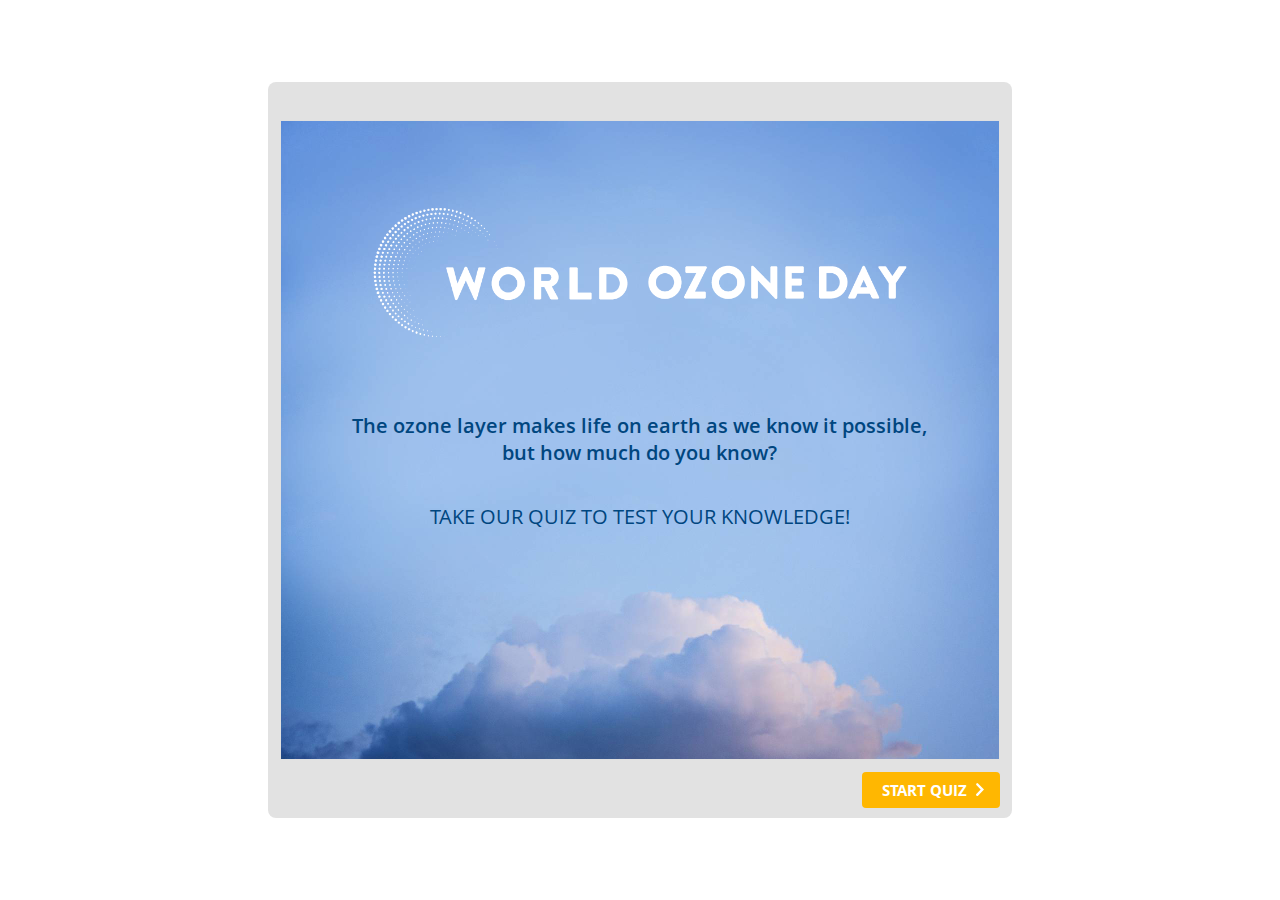
<file: V4/quiz/en/index.html>
<!DOCTYPE html>
<!-- Created with iSpring --><!-- 744 736 --><!--version 9.7.10.30004 --><!--type html --><!--mainFolder  --><!--content quiz -->
<html>
<head>
	<meta http-equiv="X-UA-Compatible" content="IE=edge"/>
	<script src="data/browsersupport.js"></script>
	<meta http-equiv="Content-Type" content="text/html;charset=utf-8"/>
	<meta name="viewport" content="width=device-width,initial-scale=1,minimum-scale=1,maximum-scale=1,user-scalable=no"/>
	<meta name="format-detection" content="telephone=no"/>
	<meta name="apple-mobile-web-app-capable" content="yes"/>
	<meta name="apple-mobile-web-app-status-bar-style" content="black"/>
	<meta name="msapplication-tap-highlight" content="no" />
	<title>World Ozone Day Quiz</title>
	<link rel="apple-touch-icon-precomposed" href="data/apple-touch-icon.png"/>
	<link rel="shortcut icon" type="image/ico" href="data/favicon.ico"/>
	<script src="../functions.js"></script>
    <link rel="stylesheet" href="../styles.css" />
	<style>
		body {
			width: 100%;
			height: 100%;
		}
		
		#preloader {
			width: 50px;
			height: 50px;
			position: absolute;
			top: 0;
			left: 0;
			bottom: 0;
			right: 0;
			margin: auto;
			border-radius: 10px;
			background-color: rgba(0, 0, 0, 0.5);
		}
		
		#preloader::after {
			content: '';
			position: absolute;
			background: url([data-uri]);
			background-size: cover;
			top: 0;
			left: 0;
			bottom: 0;
			right: 0;
			animation: preloader_spin 1s infinite linear;
			-webkit-animation: preloader_spin 1s infinite linear;
		}
		
		@keyframes preloader_spin { 0% {transform: rotate(0deg);} 100% {transform: rotate(360deg);} }
		@-webkit-keyframes preloader_spin { 0% {-webkit-transform: rotate(0deg);} 100% {-webkit-transform: rotate(360deg);}}
    </style>
</head>
<body onload="determineScreensizeQuiz()">

	<div id="preloader"></div>
	<div id="content"></div>
	<script src="data/player.js?s=u86fr3jxjg0u-laxujhsdreic"></script>
	<script>
		var data = "[base64]/[base64]/[base64]/[base64]/PC9wPiIsInIiOltdLCJkIjpbIldoYXQgZGlkIENGQ3MgZ2V0IHVzZWQgaW4/[base64]/[base64]/PC9zcGFuPjwvcD4iLCJhIjoiPHA+SXMgb3pvbmUgZGVwbGV0aW9uIHRoZSBtYWluIGNhdXNlIG9mIGNsaW1hdGUgY2hhbmdlPzwvcD4iLCJyIjpbXSwiZCI6WyJJcyBvem9uZSBkZXBsZXRpb24gdGhlIG1haW4gY2F1c2Ugb2YgY2xpbWF0ZSBjaGFuZ2U/[base64]/[base64]/PC9zcGFuPjwvcD4iLCJhIjoiPHA+Q2FuIHRoZSBNb250cmVhbCBQcm90b2NvbCBrZWVwIHByb3RlY3RpbmcgdGhlIGNsaW1hdGUgbm93IHRoYXQgQ0ZDcyBhcmUgbm8gbG9uZ2VyIHVzZWQ/[base64]/[base64]/[base64]";
		QuizPlayer.start("content", "u86fr3jxjg0u-laxujhsdreic", data, 1, "https://s4.ispringsolutions.com", false, false, "never", function(player) {
			player.initializationCompleteEvent().addHandler(function() {
				var preloader = document.getElementById("preloader");
				preloader.parentNode.removeChild(preloader);
			})
		});
	</script>
</body>
</html>
</file>
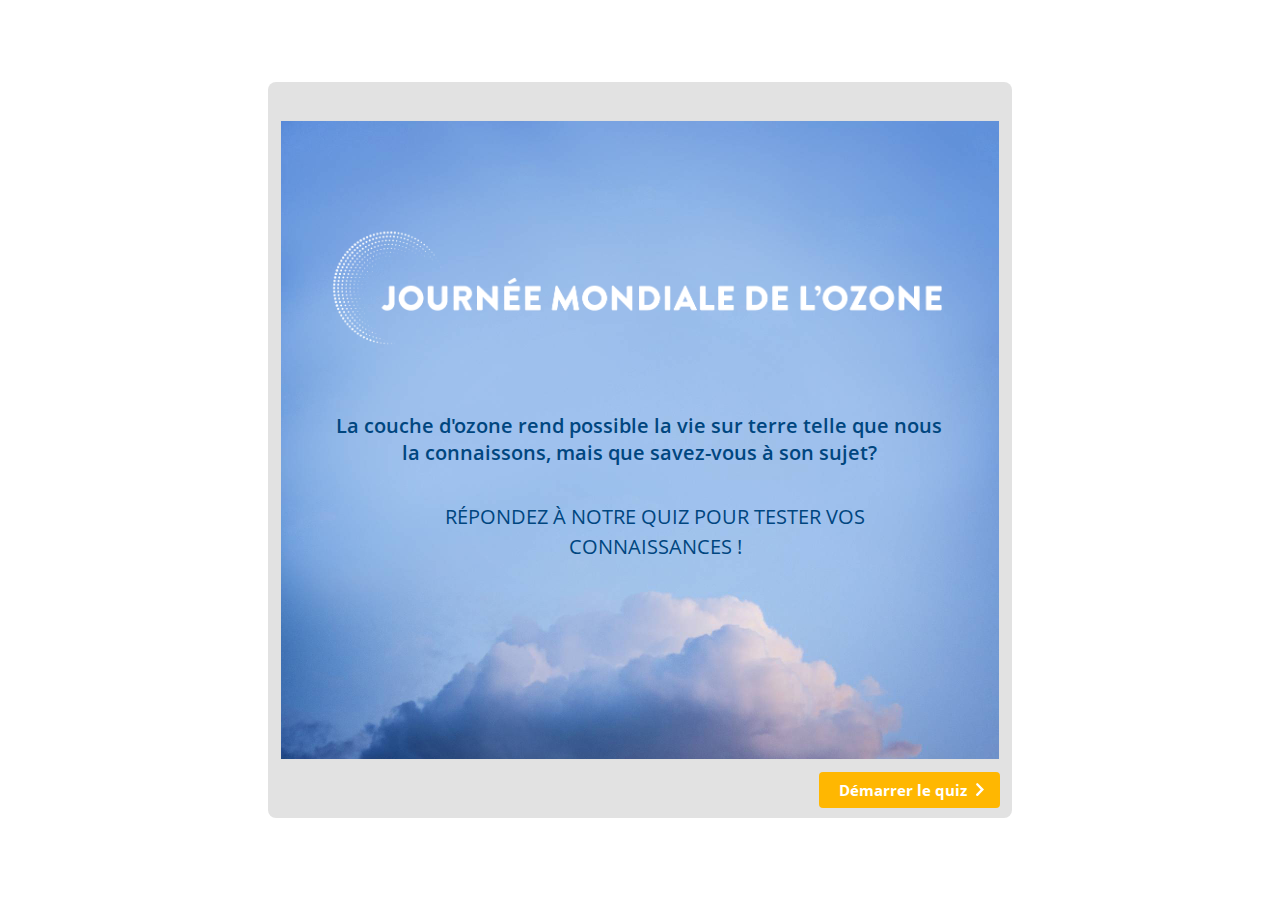
<file: V4/quiz/fr/index.html>
<!DOCTYPE html>
<!-- Created with iSpring --><!-- 744 736 --><!--version 9.7.10.30004 --><!--type html --><!--mainFolder  --><!--content quiz -->
<html>
<head>
	<meta http-equiv="X-UA-Compatible" content="IE=edge"/>
	<script src="data/browsersupport.js"></script>
	<meta http-equiv="Content-Type" content="text/html;charset=utf-8"/>
	<meta name="viewport" content="width=device-width,initial-scale=1,minimum-scale=1,maximum-scale=1,user-scalable=no"/>
	<meta name="format-detection" content="telephone=no"/>
	<meta name="apple-mobile-web-app-capable" content="yes"/>
	<meta name="apple-mobile-web-app-status-bar-style" content="black"/>
	<meta name="msapplication-tap-highlight" content="no" />
	<title>World Ozone Day Quiz</title>
	<link rel="apple-touch-icon-precomposed" href="data/apple-touch-icon.png"/>
	<link rel="shortcut icon" type="image/ico" href="data/favicon.ico"/>
	<style>
		body {
			width: 100%;
			height: 100%;
		}
		
		#preloader {
			width: 50px;
			height: 50px;
			position: absolute;
			top: 0;
			left: 0;
			bottom: 0;
			right: 0;
			margin: auto;
			border-radius: 10px;
			background-color: rgba(0, 0, 0, 0.5);
		}
		
		#preloader::after {
			content: '';
			position: absolute;
			background: url([data-uri]);
			background-size: cover;
			top: 0;
			left: 0;
			bottom: 0;
			right: 0;
			animation: preloader_spin 1s infinite linear;
			-webkit-animation: preloader_spin 1s infinite linear;
		}
		
		@keyframes preloader_spin { 0% {transform: rotate(0deg);} 100% {transform: rotate(360deg);} }
		@-webkit-keyframes preloader_spin { 0% {-webkit-transform: rotate(0deg);} 100% {-webkit-transform: rotate(360deg);}}
	</style>
	    <script src="../functions.js"></script>
			<link rel="stylesheet" href="../styles.css" />
</head>
<body onload="determineScreensizeQuiz()">
	<div id="preloader"></div>
	<div id="content"></div>
	<script src="data/player.js?s=erk8acqdstjg-p164lqmi66cb"></script>
	<script>
		var data = "[base64]/PC9zcGFuPjwvcD4iLCJhIjoiPHA+TGEgY291Y2hlIGQmIzM5O296b25lIHJlbmQgcG9zc2libGUgbGEgdmllIHN1ciB0ZXJyZSB0ZWxsZSBxdWUgbm91cyBsYSBjb25uYWlzc29ucywgbWFpcyBxdWUgc2F2ZXotdm91cyDDoCBzb24gc3VqZXQ/PC9wPiIsInIiOltdLCJkIjpbIkxhIGNvdWNoZSBkJ296b25lIHJlbmQgcG9zc2libGUgbGEgdmllIHN1ciB0ZXJyZSB0ZWxsZSBxdWUgbm91cyBsYSBjb25uYWlzc29ucywgbWFpcyBxdWUgc2F2ZXotdm91cyDDoCBzb24gc3VqZXQ/[base64]/[base64]/PC9wPiIsInIiOltdLCJkIjpbIlF1J2VzdC1jZSBxdWUgbGEgY291Y2hlIGQnb3pvbmU/[base64]/PC9zcGFuPjwvcD4iLCJhIjoiPHA+T8O5IGxlcyBzY2llbnRpZmlxdWVzIG9udC1pbHMgZMOpY291dmVydCBwb3VyIGxhIHByZW1pw6hyZSBmb2lzIGxlIHRyb3UgZGFucyBsYSBjb3VjaGUgZCYjMzk7b3pvbmU/PC9wPiIsInIiOltdLCJkIjpbIk/DuSBsZXMgc2NpZW50aWZpcXVlcyBvbnQtaWxzIGTDqWNvdXZlcnQgcG91ciBsYSBwcmVtacOocmUgZm9pcyBsZSB0cm91IGRhbnMgbGEgY291Y2hlIGQnb3pvbmU/[base64]/[base64]/[base64]/[base64]/[base64]/PC9wPiIsInIiOltdLCJkIjpbIkxlIHByb3RvY29sZSBkZSBNb250csOpYWwgcGV1dC1pbCBjb250aW51ZXIgw6AgcHJvdMOpZ2VyIGxlIGNsaW1hdCBtYWludGVuYW50IHF1ZSBsZXMgQ0ZDIG5lIHNvbnQgcGx1cyB1dGlsaXPDqXM/[base64]/[base64]/[base64]/IiwiUEJfU0VORF9SRVBPUlRfVE9fVVJMX0ZBSUxFRCI6IsOJY2hlYyBkJ2Vudm9pIGRlcyByw6lzdWx0YXRzIGRlIHF1aXogYXUgc2VydmV1ci4gVm91bGV6LXZvdXMgcsOpZXNzYXllciA/[base64]/IiwiUEJfU1VCTUlUX0FMTF9OT19VTkFOU1dFUkVEX1FVRVNUSU9OX0JZX1NVQk1JVCI6IlZvdWxlei12b3VzIHZyYWltZW50IHNvdW1ldHRyZSB2b3MgcsOpcG9uc2VzIGV0IHRlcm1pbmVyIGxlIHF1aXo/[base64]";
		QuizPlayer.start("content", "erk8acqdstjg-p164lqmi66cb", data, 1, "https://s4.ispringsolutions.com", false, false, "never", function(player) {
			player.initializationCompleteEvent().addHandler(function() {
				var preloader = document.getElementById("preloader");
				preloader.parentNode.removeChild(preloader);
			})
		});
	</script>
</body>
</html>
</file>
<file: V4/quiz/styles.css>
body {
    background-color: white !important;
}
.quiz-player-skin{
    background-color: #e2e2e2 !important;
 }

.quiz-feedback-panel {
    bottom: 8px !important;
}
</file>
